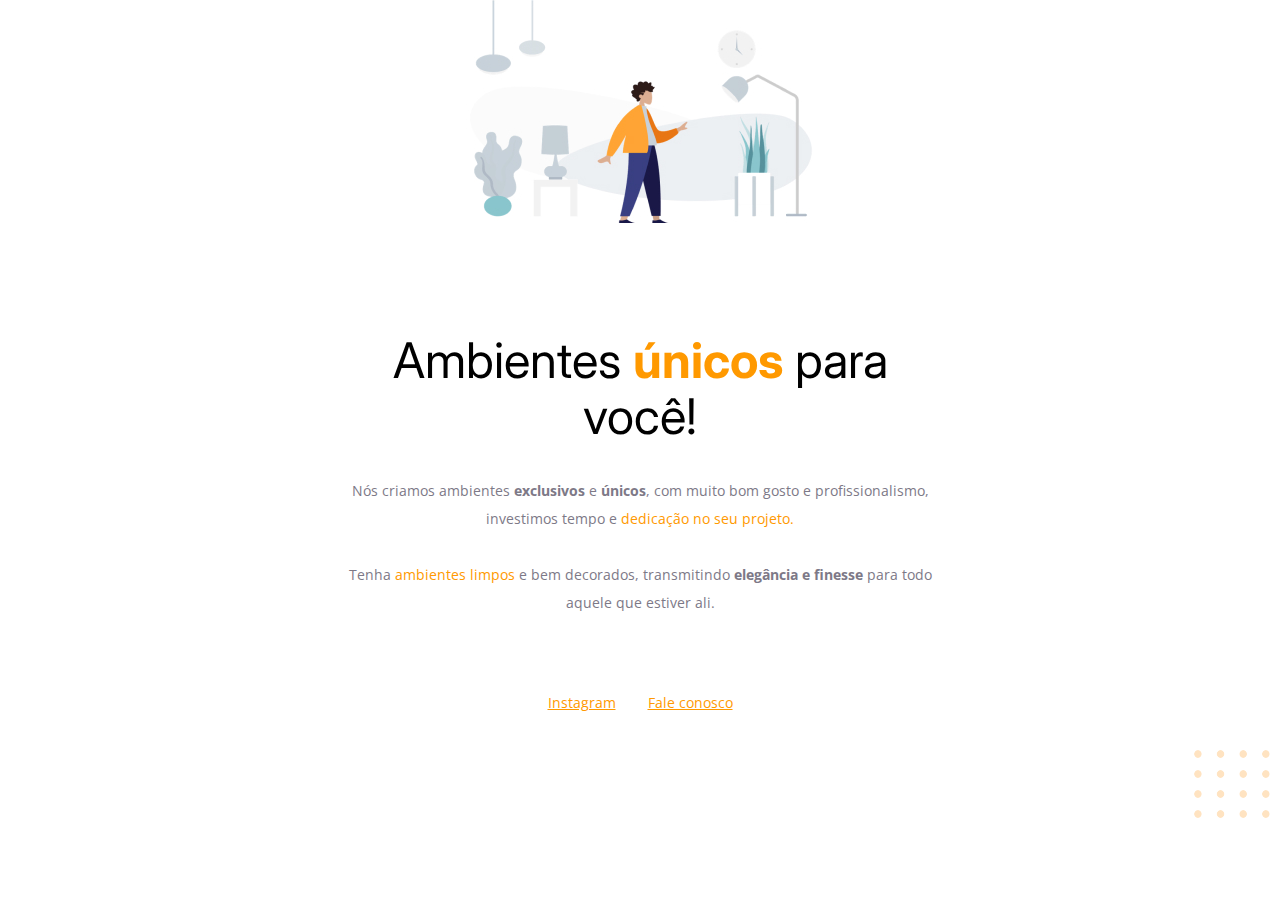
<file: desafio1/index.html>
<!-- Instrução que define o tipo do documento. -->
<!DOCTYPE html>
<html lang="pt-br">
  <!-- Tag <head> contém as instruções para a página -->
  <head>
    <link rel="preconnect" href="https://fonts.googleapis.com" />
    <link rel="preconnect" href="https://fonts.gstatic.com" crossorigin />
    <meta charset="UTF-8" />
    <meta name="viewport" content="width=device-width, initial-scale=1.0" />
    <title>Móveis customizados</title>

    <link
      href="https://fonts.googleapis.com/css2?family=Inter:wght@400;700&family=Open+Sans:wght@400;700&display=swap"
      rel="stylesheet"
    />

    <link rel="stylesheet" href="style.css" />
  </head>

  <!-- Tag <body> é o corpo do documento, onde tem as informações que serão mostradas. -->
  <body>
    <div id="hero">
      <img
        src="images/img1.jpg"
        alt="Desenho de uma pessoa vestindo uma camisa amarela em uma sala com Móveis"
      />
      <h1>Ambientes <span>únicos</span> para você!</h1>
      <p>
        Nós criamos ambientes <strong>exclusivos</strong> e
        <strong>únicos</strong>, com muito bom gosto e profissionalismo,
        investimos tempo e
        <span>dedicação no seu projeto.</span>

        <br />
        <br />

        Tenha <span>ambientes limpos</span> e bem decorados, transmitindo
        <strong>elegância e finesse</strong>
        para todo aquele que estiver ali.
      </p>
    </div>

    <div id="footer">
      <div id="line"></div>
      <a target="_blank" href="https://instagram.com/moveisparavoce"
        >Instagram</a
      >
      <a href="mailto:contato@moveisparavoce.com">Fale conosco</a>
    </div>

    <img
      id="balls"
      src="images/balls.svg"
      alt="Bolinhas alaranjadas no canto direito inferior da tela"
    />
  </body>
</html>
</file>
<file: desafio1/style.css>
body {
  font-family: "Open Sans", sans-serif;
  text-align: center;
  margin: 0;
}

#hero {
    width: 592px;
    margin: 0 auto 72px;
}

img {
    margin-bottom: 72px;
}

h1 {
  font-family: "Inter", sans-serif;
  font-size: 49px;
  line-height: 56px;
  font-weight: normal;
  margin-bottom: 32px;
}

h1 span {
  font-weight: bold;

 }

span, a {
  color: #ff9900;
}

p, #footer {
  color: #7d7987;
  font-size: 14px;
  line-height: 28px;
}

#footer a + a {
    margin-left: 28px;
}

.line {
    width: 568px;
    height: 0;

    margin: 0 auto 8px;

    border: 1px solid #ECEFF2;
}

#balls {
    position: fixed;
   bottom: 0px;
    right: 0px;
}
</file>
